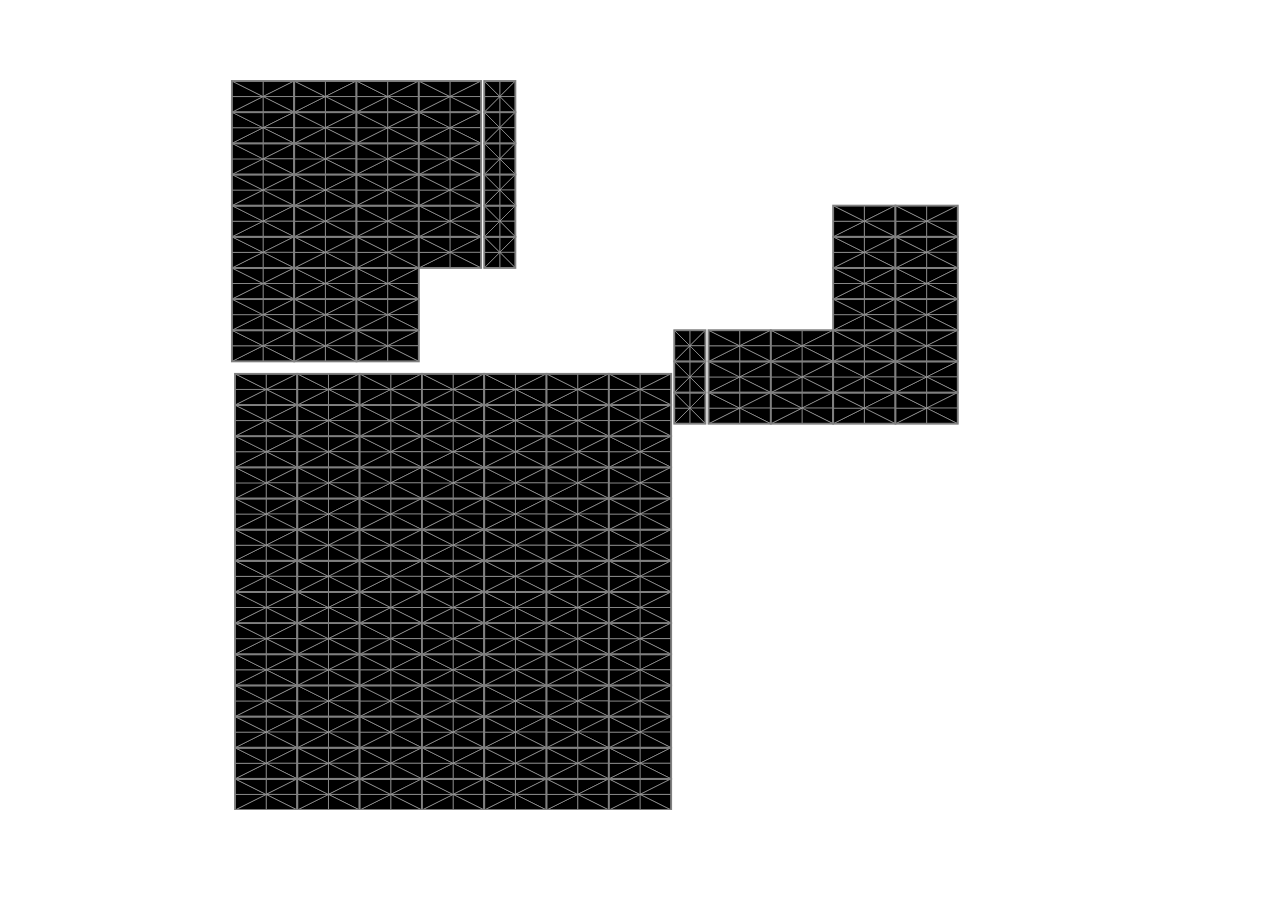
<file: Resources/trojuhelniky-podlaha/index.html>
<!DOCTYPE html>
<html>
  <head>
    <title>Detekcia pohybu</title>
    <link rel="stylesheet" href="style.css">
    
  </head>
  <body>
    <div id="app">
      <svg viewBox="0 0 13 13" id="root"></svg>
    </div>
    <script src="http://158.196.218.88:8000/socket.io/socket.io.js"></script>
    <script src="app.js"></script>
  </body>
</html>
</file>
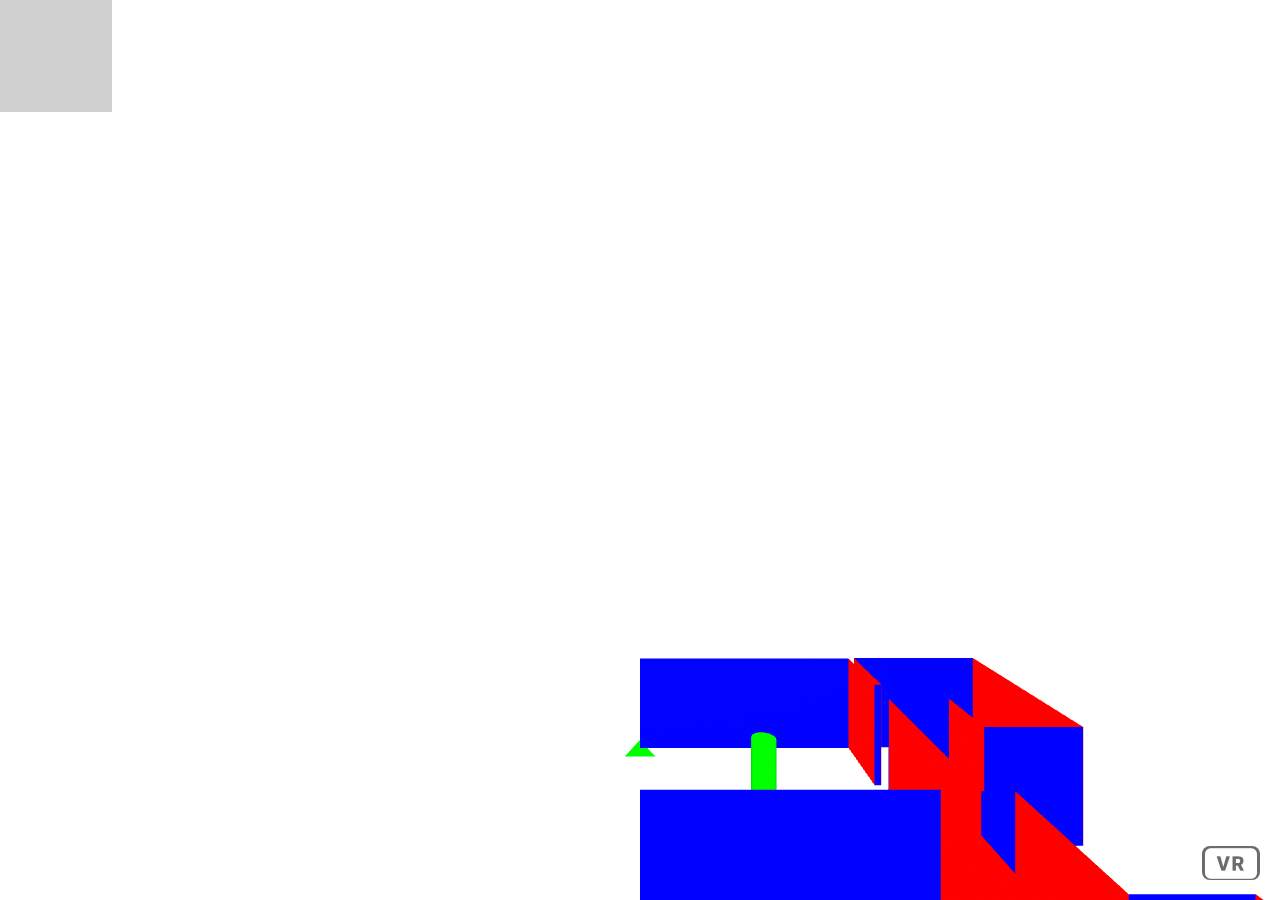
<file: Root/index copy.html>
<!DOCTYPE html>

<html lang='cs'>
<head>
    <meta charset="utf-8">
    <title>Projekt</title>
    
    <!--    Framework loading scripts     -->
    <!--<script src="http://158.196.218.88/socket.io/socket.io.js"></script>
    <script src="https://aframe.io/releases/1.2.0/aframe.min.js"></script>
    <script src="https://cdn.rawgit.com/mrturck/aframe-joystick/master/joystick.min.js"></script>-->
    <script src="js/joystick.min.js"></script>
    <script src="js/aframe.min.js"></script>
    
    <!--    Styles      -->
    <style>
        .controller {
            display: block;
            position: absolute;
            left: 0;
            top: 0;
            width: 7rem;
            height: 7rem;
            background-color: #d0d0d0;
            z-index: 10;
        }
        
        .controller:hover {
            cursor: pointer;
        }
    </style>
</head>

<body>
<div class="controller" id="app-controller"></div>

<a-scene>
    <a-entity camera id="camera" look-controls position="0 10 18" wasd-controls>
        <a-scene joystick></a-scene>
    </a-entity>
    
    <!-- znazorneni osoby -->
    <a-cylinder color="green" height="3" radius="0.3" material="side: double" open-ended="false" position="3 1.5 5"
                rotation="0 0 0" id="app-person"></a-cylinder>
    
    <!-- vytvoreni zdi -->
    <a-plane color="blue" height="3" material="side: double" position="3.5 1.5 0" width="7"></a-plane>
    <a-plane color="red" height="3" material="side: double" position="7 1.5 1" rotation="0 -90 0" width="2"></a-plane>
    <a-plane color="blue" height="3" material="side: double" position="7.1 1.5 2" width="0.2"></a-plane>
    <a-plane color="red" height="3" material="side: double" position="7.2 1.5 0.975" rotation="0 -90 0"
             width="2.05"></a-plane>
    <a-plane color="blue" height="3" material="side: double" position="9.2 1.5 -0.05" width="4"></a-plane>
    <a-plane color="red" height="3" material="side: double" position="11.2 1.5 2.2" rotation="0 -90 0"
             width="4.505"></a-plane>
    <a-plane color="blue" height="3" material="side: double" position="9.95 1.5 4.45" width="2.5"></a-plane>
    <a-plane color="red" height="3" material="side: double" position="8.7 1.5 3.675" rotation="0 -90 0"
             width="1.55"></a-plane>
    <a-plane color="blue" height="3" material="side: double" position="7.85 1.5 2.9" width="1.7"></a-plane>
    <a-plane color="red" height="3" material="side: double" position="7 1.5 4.95" rotation="0 -90 0"
             width="4.1"></a-plane>
    <a-plane color="blue" height="3" material="side: double" position="7.35 1.5 7" width="0.7"></a-plane>
    <a-plane color="red" height="3" material="side: double" position="7.7 1.5 8.275" rotation="0 -90 0"
             width="2.55"></a-plane>
    <a-plane color="blue" height="3" material="side: double" position="8.7 1.5 9.55" width="2"></a-plane>
    <a-plane color="red" height="3" material="side: double" position="9.7 1.5 10.55" rotation="0 -90 0"
             width="2"></a-plane>
    <a-plane color="blue" height="3" material="side: double" position="7.95 1.5 11.55" width="3.5"></a-plane>
    <a-plane color="red" height="3" material="side: double" position="6.2 1.5 9.25" rotation="0 -90 0"
             width="4.6"></a-plane>
    <a-plane color="blue" height="3" material="side: double" position="3.1 1.5 6.95" width="6.2"></a-plane>
    <a-plane color="red" height="3" material="side: double" position="0 1.5 3.5" rotation="0 -90 0" width="7"></a-plane>
    <a-triangle color="green" rotation="-90 0 0" position="0 0 0" id="app-triangle"></a-triangle>
</a-scene>

<!--    Personal scripts    -->
<script src="js/scripts%20copy.js"></script>
<script src="js/test.js"></script>
</body>

</html>
</file>
<file: Resources/trojuhelniky-podlaha/style.css>
body {
    height: 100vh;
    width: 100vw;
    margin: 0;
    padding: 0;
}

#app {
    height: 100%;
    width: 100%;
    position: relative;
}

#root {
    height: 90%;
    width: 90%;
    position: absolute;
    left: 5vw;
    transform: scale(1,-1);
}
</file>
